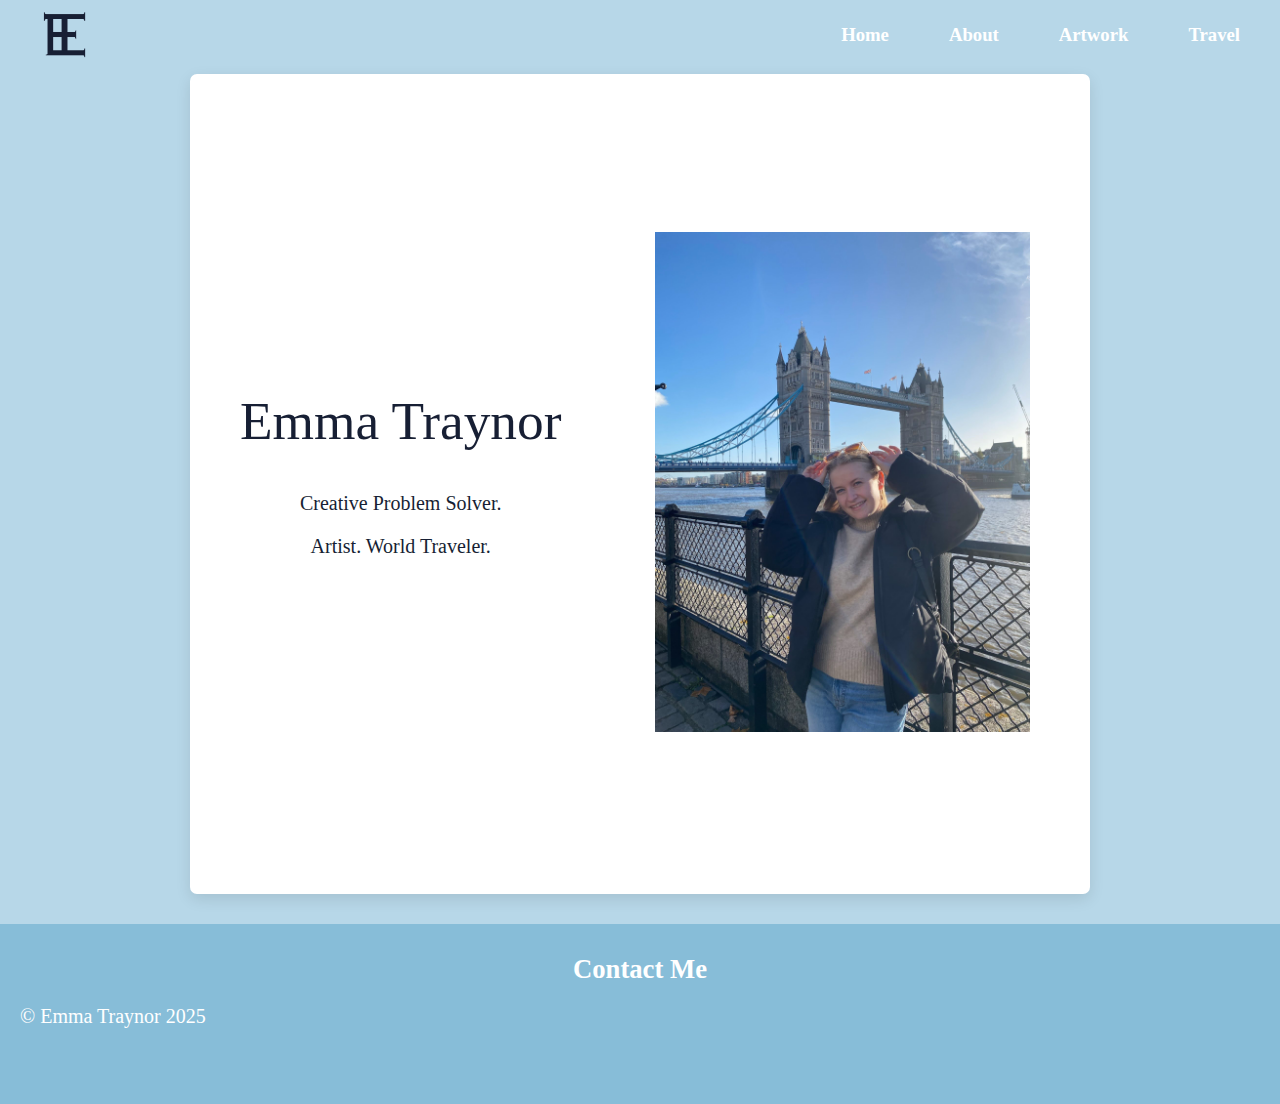
<file: index.html>
<!DOCTYPE html>
<html lang="en">

<head>
    <meta charset="utf-8">
    <meta name="viewport" content="width=device-width, initial-scale=1.0">

    <link rel="stylesheet" href="mywebsitestyle.css"/>

    <link rel="preconnect" href="https://fonts.googleapis.com">
    <link rel="preconnect" href="https://fonts.gstatic.com" crossorigin>
    <link href="https://fonts.googleapis.com/css2?family=Merriweather:ital,opsz,wght@0,18..144,300..900;1,18..144,300..900&display=swap" rel="stylesheet">


    <title>Emma Traynor</title>
</head>
<body>

<div class="wrapper">
    
    <nav class="menu">
        <div class="logo">
            <img src="logo1.png" style="height:50px" "></img>
        </div>
        <div class="menu-links">
            <div class="home">
                <h3><a href="index.html">Home</a></h3>
            </div>
            <div class="menu-about">
                <h3><a href="aboutme.html">About</a></h3>
            </div>
            <div class="menu-art">
                <h3><a href="artwork.html">Artwork</a></h3>
            </div>
            <div class="menu-travel">
                <h3><a href="travel.html">Travel</a></h3>
            </div>
        </div>
    </nav>

    <main>
    <section class="hero">
        <div class="main-content">
            <div class="main-name">
                Emma Traynor
            </div>
            <div class="main-subtitle">
                <p>Creative Problem Solver.</p>
                <p>Artist. World Traveler.</p>
               
            </div>
        </div>

        <div class="profile-pic">
            <img src="IMG_0715.JPG" style="height:500px">
        </div>
    </section>
    </main>

    <footer class="footer">
        <div class="contact">
            <a href="mailto:ejoa.traynor@gmail.com"> Contact Me</a>
        </div>
        <div class="copyright">
            &copy; Emma Traynor 2025
        </div>
    </footer>

</div>

<!-- code from when I was learning

     <div class="name-title">
        <h1>Emma Traynor</h1>
     </div>

     <div class="name-sub-header">
        <h2>Nice to meet you!</h2>
     </div>
     <h3>This is my first website.</h3>

     <hr>

     <p>
        Lorem ipsum dolor sit amet, consectetur adipiscing elit, sed do eiusmod tempor incididunt ut labore et dolore magna aliqua. Ut enim ad minim veniam, quis nostrud exercitation ullamco laboris nisi ut aliquip ex ea commodo consequat. Duis aute irure dolor in reprehenderit in voluptate velit esse cillum dolore eu fugiat nulla pariatur. Excepteur sint occaecat cupidatat non proident, sunt in culpa qui officia deserunt mollit anim id est laborum.
     </p>

     <b> <i> <u> Lorem ipsum dolor sit amet, </u> </i> </b>
     <br> consectetur adipiscing elit, sed do eiusmod tempor incididunt ut labore et dolore magna aliqua. Ut enim ad minim veniam, quis nostrud exercitation ullamco laboris nisi ut aliquip ex ea commodo consequat. Duis aute irure dolor in reprehenderit in voluptate velit esse cillum dolore eu fugiat nulla pariatur. Excepteur sint occaecat cupidatat non proident, sunt in culpa qui officia deserunt mollit anim id est laborum.
     <p> <a href="https://google.com" target="_blank">link here </a> </p>

     <img src="https://placehold.co/400" border="10"> -->
     <!-- or put the name of the picture here from files ex. pic.png -->

     <!--
     <ul>
        <li>one</li>
        <li>two</li>
        <li>three</li>
        <ol>
            <li>numbers</li>
            <li>letters</li>
        </ol>
     </ul>

     <table border="1" cellpadding="10" cellspacing="3">
        <tr>
            <th>Month</th>
            <th>Day</th>
            <th>Year</th>
        </tr>
        <tr>
            <td>January</td>
            <td>1</td>
            <td>2025</td>
        </tr>
     </table>
    -->

</body>

</html>
</file>
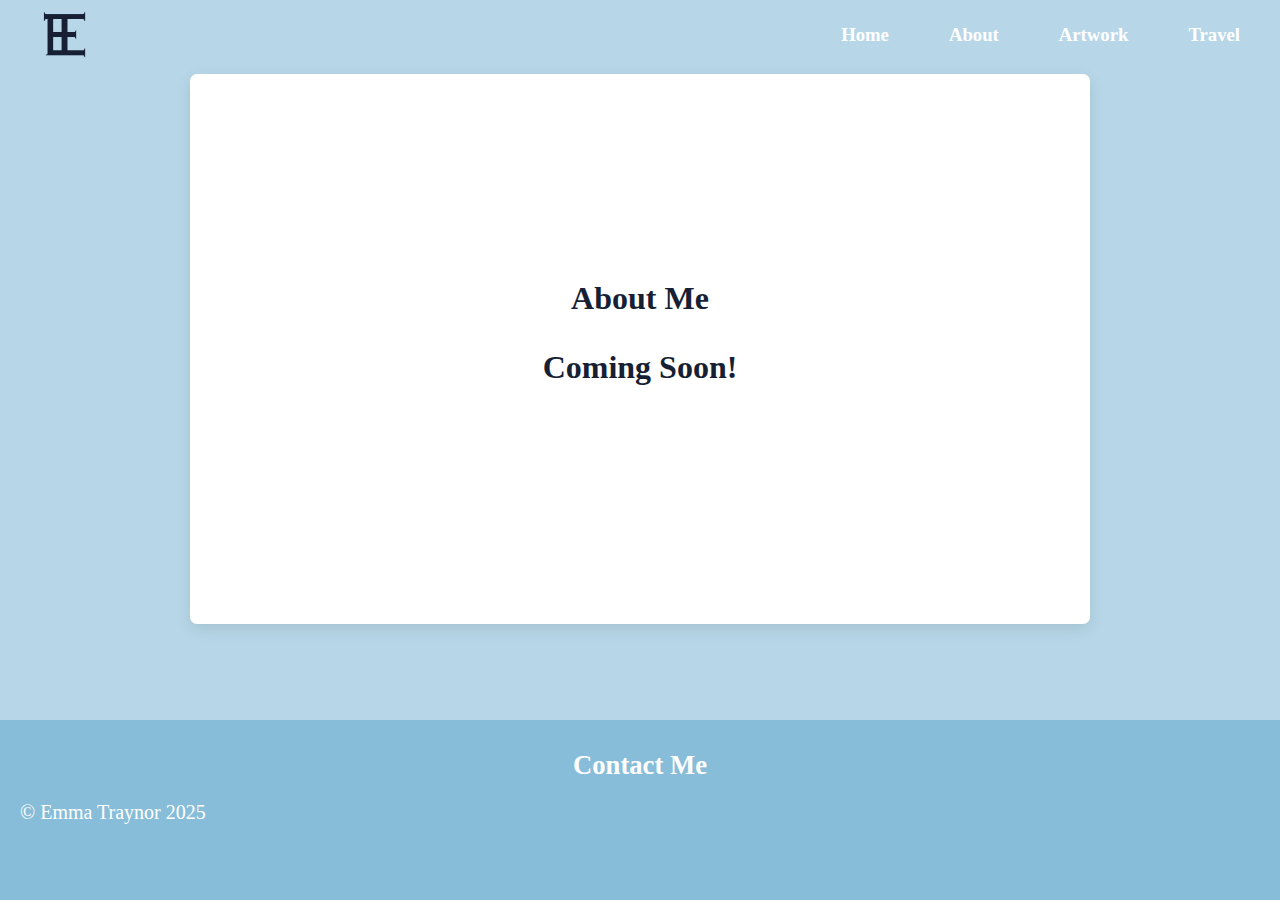
<file: aboutme.html>
<!DOCTYPE html>
<html lang="en">

<head>
    <meta charset="utf-8">
    <meta name="viewport" content="width=device-width, initial-scale=1.0">

    <link rel="stylesheet" href="mywebsitestyle.css"/>

    <title>About Emma</title>
</head>

<body>

<div class="wrapper">
    
    <nav class="menu">
        <div class="logo">
            <img src="logo1.png" style="height:50px" "></img>
        </div>
        <div class="menu-links">
            <div class="home">
                <h3><a href="mywebsite.html">Home</a></h3>
            </div>
            <div class="menu-about">
                <h3><a href="aboutme.html">About</a></h3>
            </div>
            <div class="menu-art">
                <h3><a href="artwork.html">Artwork</a></h3>
            </div>
            <div class="menu-travel">
                <h3><a href="travel.html">Travel</a></h3>
            </div>
        </div>
    </nav>

<main>
<section class = "about-page-head">
    <h1>About Me<p>Coming Soon!</p></h1>
</section>
</main>

<section class="footer">
    <div class="contact">
        <a href="mailto:ejoa.traynor@gmail.com"> Contact Me</a>
    </div>
    <div class="copyright">
        &copy; Emma Traynor 2025
    </div>
</section>

</div>
</body>



</html>
</file>
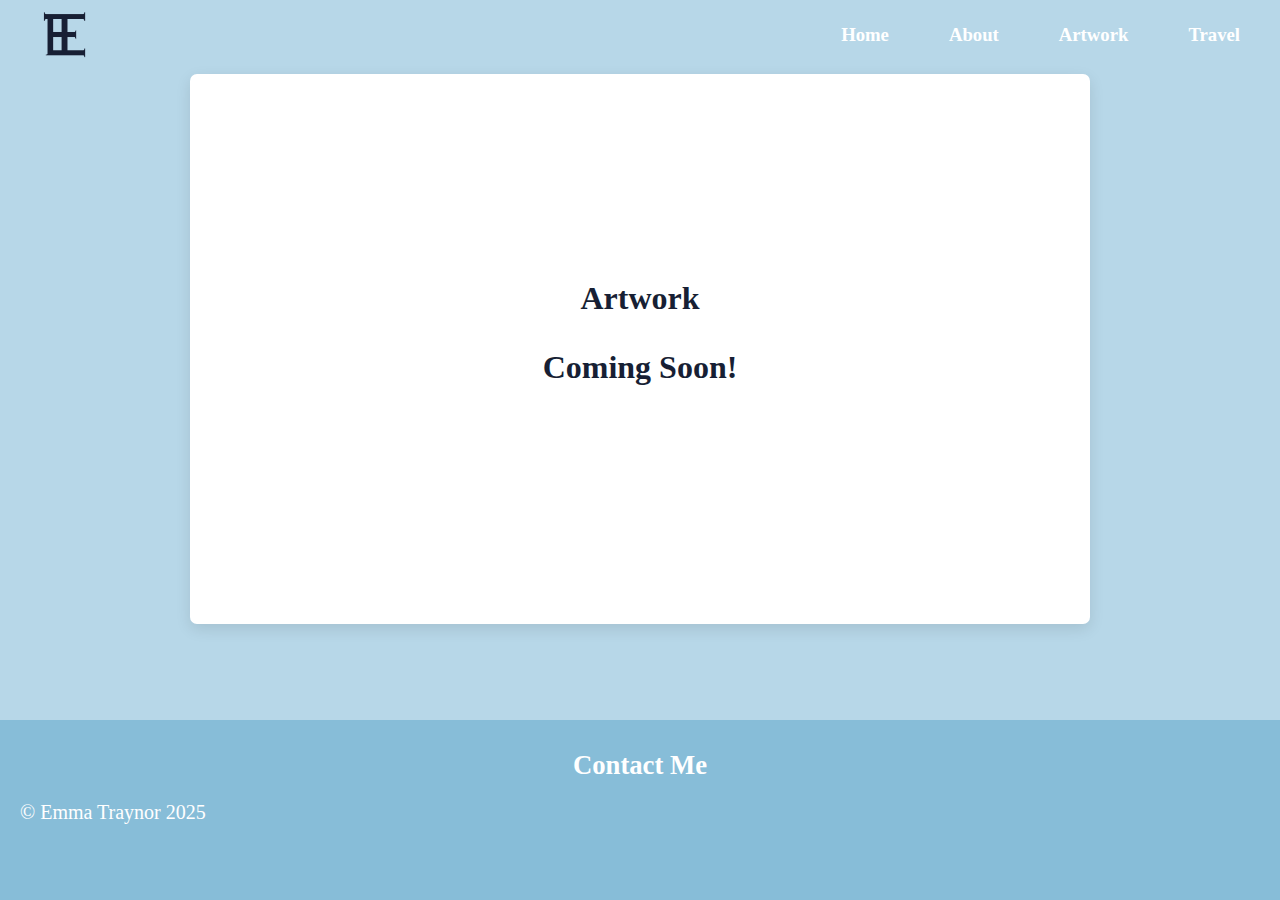
<file: artwork.html>
<!DOCTYPE html>

<html lang="en">

<head>
    <meta charset="utf-8">
    <meta name="viewport" content="width=device-width, initial-scale=1.0">

    <link rel="stylesheet" href="mywebsitestyle.css"/>

    <title>Emma's Artwork</title>
</head>

<body>

<div class="wrapper">
    
    <nav class="menu">
        <div class="logo">
            <img src="logo1.png" style="height:50px" "></img>
        </div>
        <div class="menu-links">
            <div class="home">
                <h3><a href="mywebsite.html">Home</a></h3>
            </div>
            <div class="menu-about">
                <h3><a href="aboutme.html">About</a></h3>
            </div>
            <div class="menu-art">
                <h3><a href="artwork.html">Artwork</a></h3>
            </div>
            <div class="menu-travel">
                <h3><a href="travel.html">Travel</a></h3>
            </div>
        </div>
    </nav>

<main>
<section class = "art-page-head">
    <h1>Artwork<p>Coming Soon!</p></h1>
</section>
</main>


<section class="footer">
    <div class="contact">
        <a href="mailto:ejoa.traynor@gmail.com"> Contact Me</a>
    </div>
    <div class="copyright">
        &copy; Emma Traynor 2025
    </div>
</section>

</div>
</body>

</html>
</file>
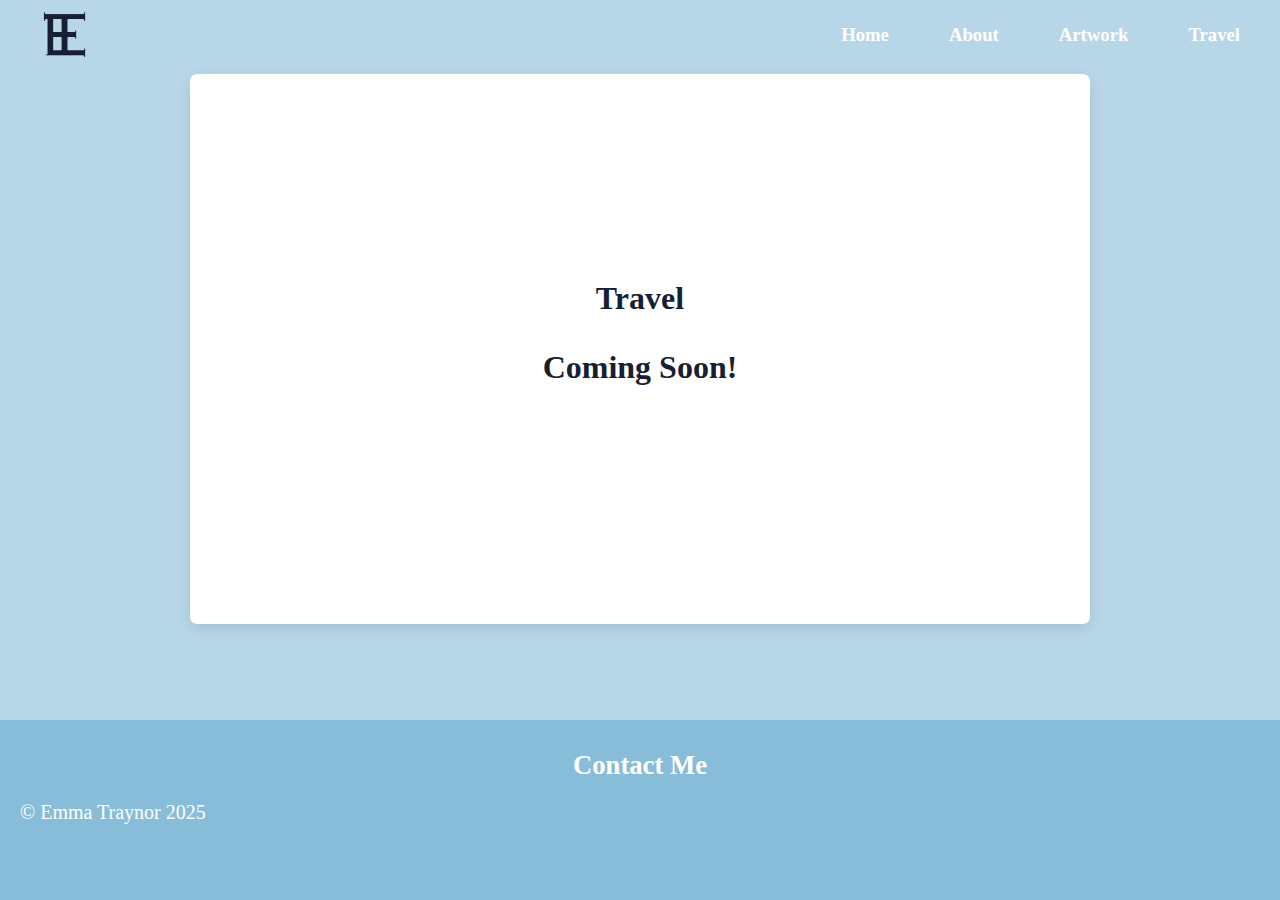
<file: travel.html>
<!DOCTYPE html>

<html lang="en">

<head>
    <meta charset="utf-8">
    <meta name="viewport" content="width=device-width, initial-scale=1.0">

    <link rel="stylesheet" href="mywebsitestyle.css"/>

    <title>Emma's Travels</title>
</head>

<body>

<div class="wrapper">

 <nav class="menu">
        <div class="logo">
            <img src="logo1.png" style="height:50px" "></img>
        </div>
        <div class="menu-links">
            <div class="home">
                <h3><a href="mywebsite.html">Home</a></h3>
            </div>
            <div class="menu-about">
                <h3><a href="aboutme.html">About</a></h3>
            </div>
            <div class="menu-art">
                <h3><a href="artwork.html">Artwork</a></h3>
            </div>
            <div class="menu-travel">
                <h3><a href="travel.html">Travel</a></h3>
            </div>
        </div>
    </nav>

    <main>
    <section class = "about-page-head">
        <h1>Travel<p>Coming Soon!</p></h1>
    </section>
    </main>

<section class="footer">
    <div class="contact">
        <a href="mailto:ejoa.traynor@gmail.com"> Contact Me</a>
    </div>
    <div class="copyright">
        &copy; Emma Traynor 2025
    </div>
</section>

</div>
</body>

</html>
</file>
<file: mywebsitestyle.css>
/*font family*/
.merriweather-<uniquifier> {
    font-family: "Merriweather", serif;
    font-optical-sizing: auto;
    font-weight: <weight>;
    font-style: normal;
    font-variation-settings:
    "wdth" 100;
}

html, body {
  height: 100%;
  margin: 0;
  padding: 0;
  background-color: #b7d7e8
}

.wrapper {
    min-height: 100vh;
    display: flex;
    flex-direction: column;
}

main {
    flex: 1;
}

/*removing underline and blue from links across page*/
a {
  all: unset;
  cursor: pointer;
  text-decoration: none;
}

/*set up menu styling*/
.menu{
    background: #b7d7e8;
    color: white;
    display: flex;
    justify-content: space-between;
    padding-right: 40px;
}

/*Makes it so that hovering over menu changes color*/
.menu a:hover {
  color: #171f34;
  /*text-decoration: underline;*/
}

/*keep setting up menu*/
.menu-links {
    display: flex;
    padding-right: 0px;
    align-items: center;
    gap: 60px;
    padding-top: 5px;
}

/*logo settings*/
.logo {
    padding-right: 10px;
    padding-left: 40px;
    padding-top:10px
}

/*add main part of home page*/
.hero {
    height: 80vh;
    color: #87bdd8;
    display: flex;
    flex-direction: row;
    justify-content: space-between;
    align-items: center;    
    text-align: flex-start;

    background-color: white;
    max-width: 800px;
    width: 80%;
    margin-top: 10px;
    margin-left: auto;
    margin-right: auto;
    margin-bottom: 30px;
    padding: 50px;
    box-shadow: 0 5px 15px rgba(0, 0, 0, 0.1);
    border-radius: 7px;
    text-align: center;
}

.main-name {
    font-size: 40pt;
    color: #171f34;
    text-align: left;    
}

.main-subtitle {
    font-size:15pt;
    color: #171f34;
    padding-top: 20px;
    text-align: center;

}

.profile-pic {
    padding: 10px;
}

.footer {
    background: #87bdd8;
    color: white;
    height: 20vh;
    display: flex;
    flex-direction: column;
    align-items: flex-start;
    position: relative;
}

.contact {
    width: 100%;
    margin-bottom: 20px;
    margin-top: 30px;
    text-align: center;
}

.contact a {
  color: white;
  text-decoration: none;
  font-weight: bold;
  font-size: 20pt;
}

.contact a:hover {
    color: #171f34;
}

.copyright {
    font-size: 15pt;
    padding-left: 20px
}

/*About page styling*/
.about-page-head {
    height: 50vh;
    color: #171f34;
    display: flex;
    flex-direction: column;
    justify-content: center;
    align-items: center;
    text-align: center;

    background-color: white;
    max-width: 800px;
    margin-top: 10px;
    margin-left: auto;
    margin-right: auto;
    margin-bottom: 30px;
    padding: 50px;
    box-shadow: 0 5px 15px rgba(0, 0, 0, 0.1);
    border-radius: 7px;
    text-align: center;
}

/*About page styling*/
.art-page-head {
    height: 50vh;
    color: #171f34;
    display: flex;
    flex-direction: column;
    justify-content: center;
    align-items: center;
    text-align: center;

    background-color: white;
    max-width: 800px;
    margin-top: 10px;
    margin-left: auto;
    margin-right: auto;
    margin-bottom: 30px;
    padding: 50px;
    box-shadow: 0 5px 15px rgba(0, 0, 0, 0.1);
    border-radius: 7px;
    text-align: center;
}

@media (max-width: 768px) {
  .menu {
    flex-direction: column;
    align-items: flex-start;
    padding: 20px;
  }

  .menu-links {
    flex-direction: column;
    gap: 20px;
    width: 100%;
    padding: 0;
  }

  .logo {
    padding: 0;
    margin-bottom: 10px;
  }

  .hero, .about-page-head, .art-page-head {
    flex-direction: column;
    padding: 20px;
    width: 95%;
    height: auto;
  }

  .main-name {
    font-size: 28pt;
    text-align: center;
  }

  .main-subtitle {
    font-size: 14pt;
  }

  .profile-pic {
    width: 100%;
    max-width: 300px;
    height: auto;
    margin-top: 20px;
  }

  .contact a {
    font-size: 16pt;
  }

  .copyright {
    font-size: 12pt;
    padding-left: 10px;
  }

  .profile-pic img {
  max-width: 100%;
  height: auto;
  display: block;
}
}
</file>
